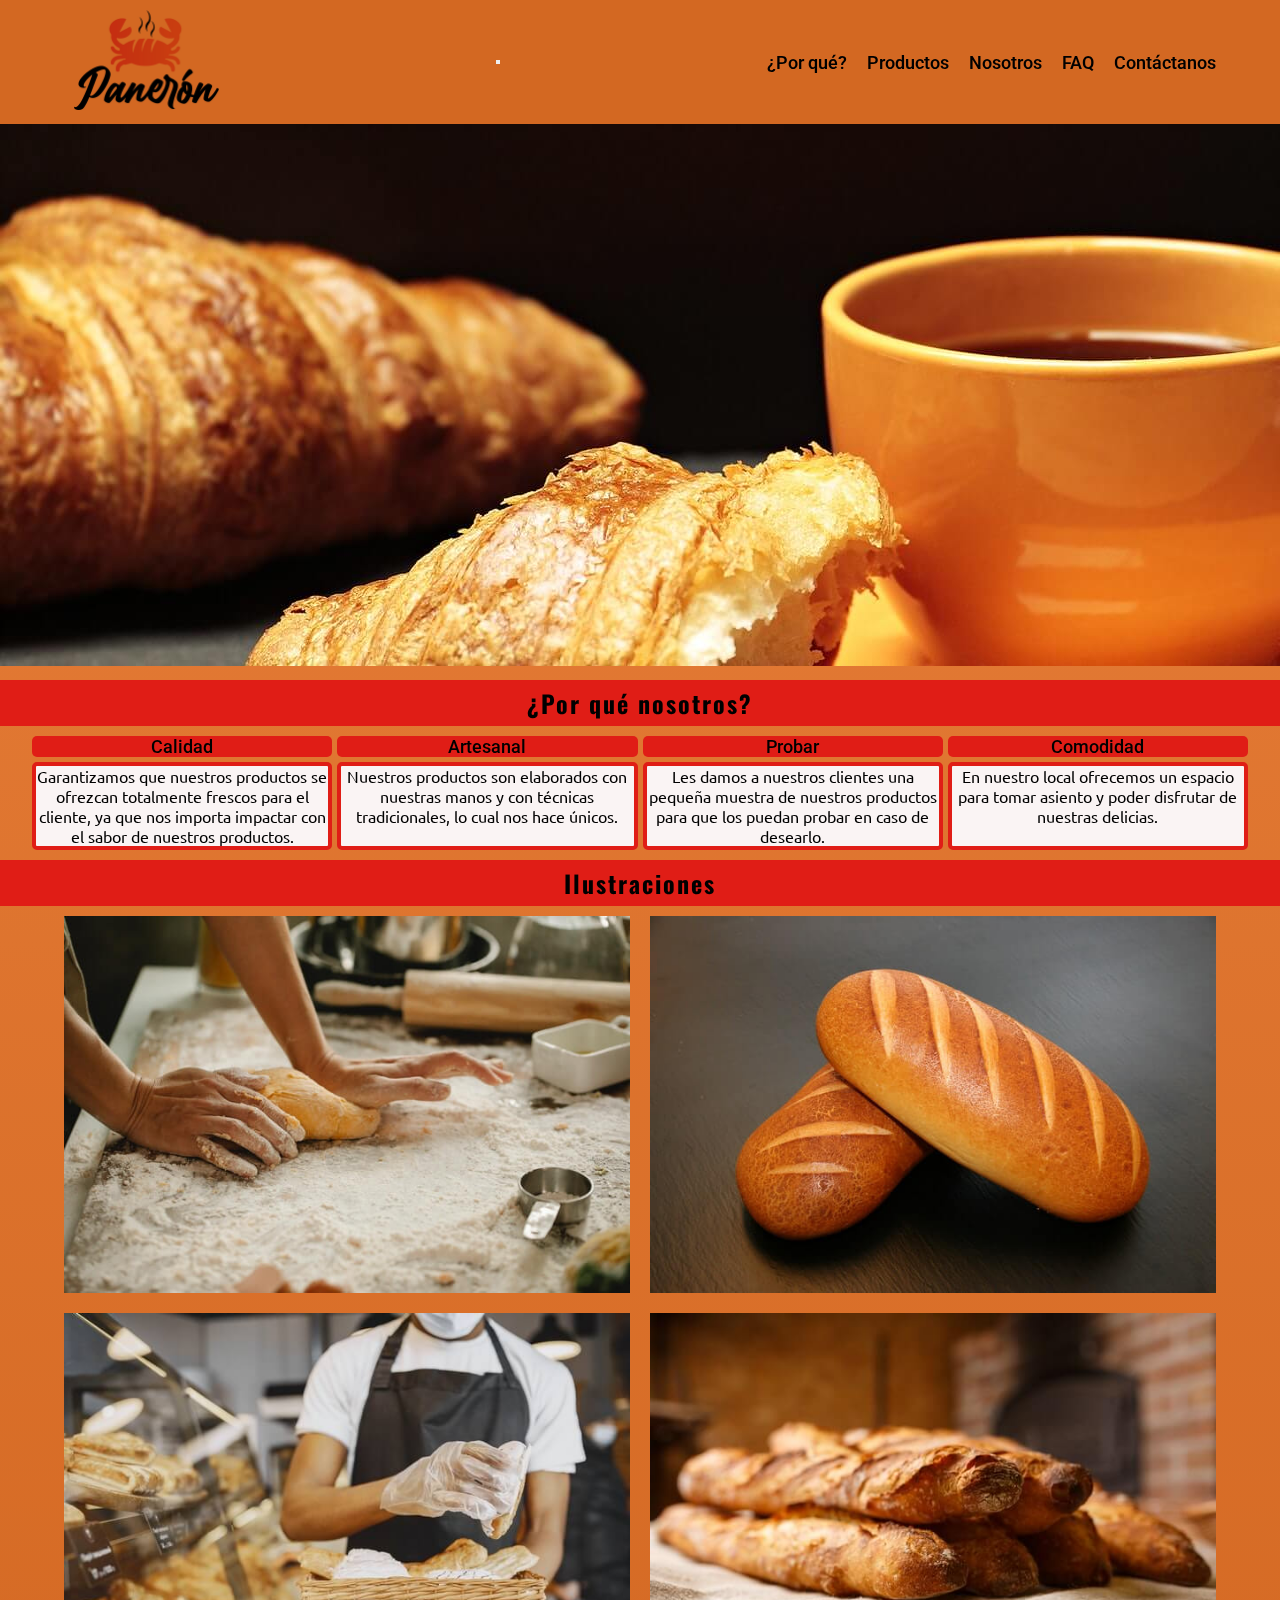
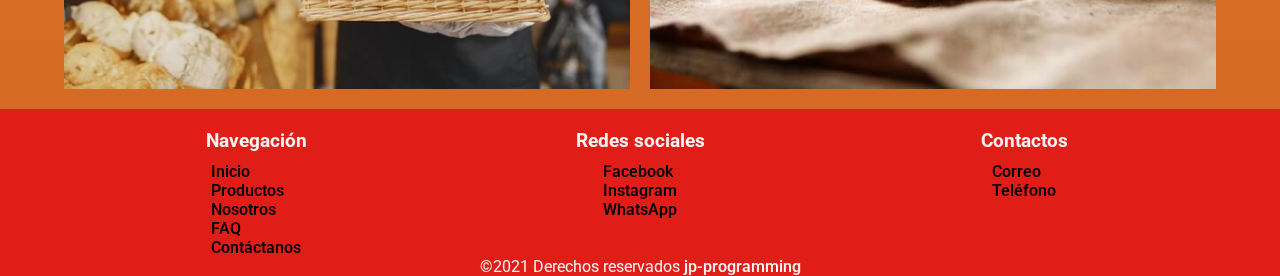
<file: index.html>
<!DOCTYPE html>
<html lang="es">
<head>
    <meta charset="UTF-8">
    <meta http-equiv="X-UA-Compatible" content="IE=edge">
    <meta name="description" content="En Panerón te ofrecemos una amplia variedad de productos de calidad de los que vas a poder disfrutar a precios muy asequibles. Contáctanos para saber más.">
    <meta name="keywords" content="Panadería, Imágenes, Calidad, Artesanal, Probar, Comodidad">
    <meta name="author" content="Josué Peña">
    <meta name="viewport" content="width=device-width, initial-scale=1.0">
    <title>Panerón</title>
    <link rel="shortcut icon" href="icon.png">
    <link href="https://cdn.jsdelivr.net/npm/bootstrap@5.1.3/dist/css/bootstrap.min.css" rel="stylesheet" integrity="sha384-1BmE4kWBq78iYhFldvKuhfTAU6auU8tT94WrHftjDbrCEXSU1oBoqyl2QvZ6jIW3" crossorigin="anonymous">
    <link rel="stylesheet" href="https://cdnjs.cloudflare.com/ajax/libs/font-awesome/6.0.0-beta2/css/all.min.css" integrity="sha512-YWzhKL2whUzgiheMoBFwW8CKV4qpHQAEuvilg9FAn5VJUDwKZZxkJNuGM4XkWuk94WCrrwslk8yWNGmY1EduTA==" crossorigin="anonymous" referrerpolicy="no-referrer" />
    <link rel="stylesheet" href="css/style.css">
</head>
<body>
    <header>
        <nav class="navbar navbar-expand-lg">
            <div class="container-fluid contenedor">
                <a class="navbar-brand" href="#"><img id="logo" src="img/PANERON.png" alt="Logo del sitio"></a>
                <button class="navbar-toggler" type="button" data-bs-toggle="collapse" data-bs-target="#navbarNav" aria-controls="navbarNav" aria-expanded="false" aria-label="Toggle navigation">
                    <i class="fa-solid fa-bars fs-1"></i>
                </button>
                <div class="collapse navbar-collapse" id="navbarNav">
                    <ul class="navbar-nav" id="navigation">
                        <li class="nav-item">
                            <a class="nav-link" href="#nosotrosRazones">¿Por qué?</a>
                        </li>
                        <li class="nav-item">
                            <a class="nav-link" href="html/productos.html">Productos</a>
                        </li>
                        <li class="nav-item">
                            <a class="nav-link" href="html/nosotros.html">Nosotros</a>
                        </li>
                        <li class="nav-item">
                            <a class="nav-link" href="html/faq.html">FAQ</a>
                        </li>
                        <li class="nav-item">
                            <a class="nav-link" href="html/contacto.html">Contáctanos</a>
                        </li>
                    </ul>
                </div>
            </div>
        </nav>
    </header>
    <main>
        <!-- #banner - inicio -->
        <section id="banner">
            <img src="img/Banner.jpg" alt="Banner de un croissant">
        </section>
        <!-- #banner - final -->

        <!-- #nosotros - inicio -->
        <section id="nosotrosRazones">
            <h1>¿Por qué nosotros?</h1>
            <div class="grid">
                <div class="tabla titulo1">Calidad</div>
                <div class="tabla titulo2">Artesanal</div>
                <div class="tabla titulo3">Probar</div>
                <div class="tabla titulo4">Comodidad</div>
                <div class="tabla contenido1">
                    Garantizamos que nuestros productos se ofrezcan totalmente frescos para el cliente, ya que nos importa impactar con el sabor de nuestros productos.
                </div>
                <div class="tabla contenido2">
                    Nuestros productos son elaborados con nuestras manos y con técnicas tradicionales, lo cual nos hace únicos.
                </div>
                <div class="tabla contenido3">
                    Les damos a nuestros clientes una pequeña muestra de nuestros productos para que los puedan probar en caso de desearlo.
                </div>
                <div class="tabla contenido4">
                    En nuestro local ofrecemos un espacio para tomar asiento y poder disfrutar de nuestras delicias.
                </div>
            </div>
        </section>
        <!-- #nosotros - final -->

        <!-- #ilustraciones - inicio -->
        <section id="ilustraciones">
            <h2>Ilustraciones</h2>
            <div class="imagenes">
                <img src="img/Masa.jpg" alt="Imagen de una masa de pan">
                <img src="img/Pan.jpg" alt="Imagen del panadero amasando la masa">
                <img src="img/Panadero.jpg" alt="Imagen de un panadero">
                <img src="img/panes.jpg" alt="Imagen de seis panes horneados">
            </div>
        </section>
        <!-- #ilustraciones - final -->
    </main>
    <footer>
        <div class="contenedor footer">
            <div class="enlaces">
                <h3>Navegación</h3>
                <ul>
                    <li><a href="#">Inicio</a></li>
                    <li><a href="html/productos.html">Productos</a></li>
                    <li><a href="html/nosotros.html">Nosotros</a></li>
                    <li><a href="html/faq.html">FAQ</a></li>
                    <li><a href="html/contacto.html">Contáctanos</a></li>
                </ul>
            </div>
            <div class="enlaces">
                <h3>Redes sociales</h3>
                <ul>
                    <li><a href="#">Facebook</a></li>
                    <li><a href="#">Instagram</a></li>
                    <li><a href="#">WhatsApp</a></li>
                </ul>
            </div>
            <div class="enlaces">
                <h3>Contactos</h3>
                <ul>
                    <li><a href="#">Correo</a></li>
                    <li><a href="#">Teléfono</a></li>
                </ul>
            </div>
        </div>
        <span>©2021 Derechos reservados <a href="https://github.com/jp-programming" target="_blank">jp-programming</a></span>
    </footer>
    <!-- Script bundle boostrap js - inicio -->
    <script src="https://cdn.jsdelivr.net/npm/bootstrap@5.1.3/dist/js/bootstrap.bundle.min.js" integrity="sha384-ka7Sk0Gln4gmtz2MlQnikT1wXgYsOg+OMhuP+IlRH9sENBO0LRn5q+8nbTov4+1p" crossorigin="anonymous"></script>
    <!-- Script bundle boostrap js - final -->
</body>
</html>
</file>
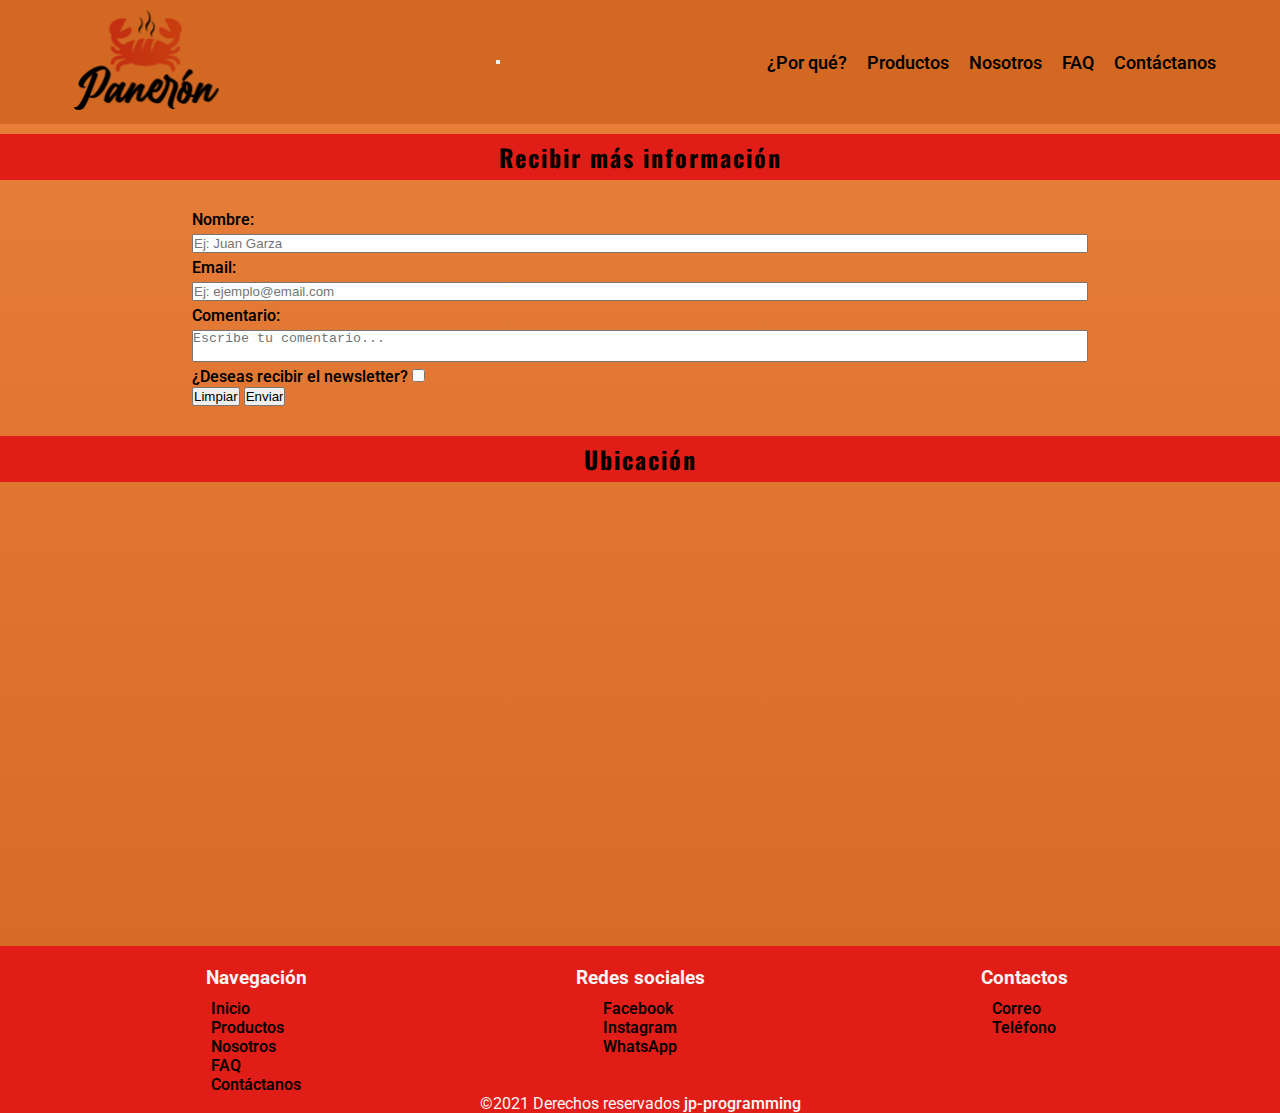
<file: html/contacto.html>
<!DOCTYPE html>
<html lang="es">
<head>
    <meta charset="UTF-8">
    <meta http-equiv="X-UA-Compatible" content="IE=edge">
    <meta name="description" content="Panerón te escucha. Para saber más acerca de nuestros productos y precios o dejarnos algún feedback, puedes contactarnos mediante esta sección de contacto.">
    <meta name="keywords" content="Panerón, Panadería, Contacto, Información, Feedback, Newsletter">
    <meta name="author" content="Josué Peña">
    <meta name="viewport" content="width=device-width, initial-scale=1.0">
    <title>Panerón - Contacto</title>
    <link rel="shortcut icon" href="../icon.png">
    <link href="https://cdn.jsdelivr.net/npm/bootstrap@5.1.3/dist/css/bootstrap.min.css" rel="stylesheet" integrity="sha384-1BmE4kWBq78iYhFldvKuhfTAU6auU8tT94WrHftjDbrCEXSU1oBoqyl2QvZ6jIW3" crossorigin="anonymous">
    <link rel="stylesheet" href="https://cdnjs.cloudflare.com/ajax/libs/font-awesome/6.0.0-beta2/css/all.min.css" integrity="sha512-YWzhKL2whUzgiheMoBFwW8CKV4qpHQAEuvilg9FAn5VJUDwKZZxkJNuGM4XkWuk94WCrrwslk8yWNGmY1EduTA==" crossorigin="anonymous" referrerpolicy="no-referrer" />
    <link rel="stylesheet" href="../css/style.css">
</head>
<body>
    <header>    
        <nav class="navbar navbar-expand-lg">
            <div class="container-fluid contenedor">
                <a class="navbar-brand" href="../index.html"><img id="logo" src="../img/PANERON.png" alt="Logo del sitio"></a>
                <button class="navbar-toggler" type="button" data-bs-toggle="collapse" data-bs-target="#navbarNav" aria-controls="navbarNav" aria-expanded="false" aria-label="Toggle navigation">
                    <i class="fa-solid fa-bars fs-1"></i>
                </button>
                <div class="collapse navbar-collapse" id="navbarNav">
                    <ul class="navbar-nav" id="navigation">
                        <li class="nav-item">
                            <a class="nav-link" href="../index.html#nosotrosRazones">¿Por qué?</a>
                        </li>
                        <li class="nav-item">
                            <a class="nav-link" href="productos.html">Productos</a>
                        </li>
                        <li class="nav-item">
                            <a class="nav-link" href="nosotros.html">Nosotros</a>
                        </li>
                        <li class="nav-item">
                            <a class="nav-link" href="faq.html">FAQ</a>
                        </li>
                        <li class="nav-item">
                            <a class="nav-link" href="#">Contáctanos</a>
                        </li>
                    </ul>
                </div>
            </div>
        </nav>
    </header>
    <main>
        <!-- #formulario - inicio -->
        <h1>Recibir más información</h1>
        <section class="formulario">
            <form action="enviar.php" method="post" enctype="application/x-www-form-urlencoded">
                <label for="nombre">Nombre:</label>
                <input type="text" class="form-control" name="nombre" placeholder="Ej: Juan Garza">
                <label for="email" class="form-label">Email:</label>
                <input type="email" class="form-control" name="email" placeholder="Ej: ejemplo@email.com">
                <label for="comentario" class="form-label">Comentario:</label>
                <textarea name="comentario" class="form-control" placeholder="Escribe tu comentario..."></textarea>
                <div class="botones">
                    <div class="form-check">
                        <label for="newsletter" class="form-check-label">¿Deseas recibir el newsletter?</label>
                        <input class="form-check-input" type="checkbox" name="newsletter">
                    </div>
                    <input class="btn btn-danger" type="reset" value="Limpiar">
                    <input class="btn btn-success" type="submit" value="Enviar">
                </div>
            </form>
        </section>
        <!-- #formulario - final -->
        <!-- #Ubicación - inicio -->
        <section class="location">
            <h2>Ubicación</h2>
            <iframe src="https://www.google.com/maps/embed?pb=!1m18!1m12!1m3!1d15011.391522494463!2d-71.64008419756105!3d19.846388432397482!2m3!1f0!2f0!3f0!3m2!1i1024!2i768!4f13.1!3m3!1m2!1s0x8eb143e0022bf975%3A0x580730901284b901!2zUGFuZXLDs24!5e0!3m2!1ses-419!2sdo!4v1638749245175!5m2!1ses-419!2sdo" width="600" height="450" style="border:0;" allowfullscreen="" loading="lazy"></iframe>
        </section>
        <!-- #Ubicación - final -->
    </main>
    <footer>
        <div class="contenedor footer">
            <div class="enlaces">
                <h3>Navegación</h3>
                <ul>
                    <li><a href="../index.html">Inicio</a></li>
                    <li><a href="productos.html">Productos</a></li>
                    <li><a href="nosotros.html">Nosotros</a></li>
                    <li><a href="faq.html">FAQ</a></li>
                    <li><a href="#">Contáctanos</a></li>
                </ul>
            </div>
            <div class="enlaces">
                <h3>Redes sociales</h3>
                <ul>
                    <li><a href="#">Facebook</a></li>
                    <li><a href="#">Instagram</a></li>
                    <li><a href="#">WhatsApp</a></li>
                </ul>
            </div>
            <div class="enlaces">
                <h3>Contactos</h3>
                <ul>
                    <li><a href="#">Correo</a></li>
                    <li><a href="#">Teléfono</a></li>
                </ul>
            </div>
        </div>
        <span>©2021 Derechos reservados <a href="https://github.com/jp-programming" target="_blank">jp-programming</a></span>
    </footer>
    <!-- Script bundle boostrap js - inicio -->
    <script src="https://cdn.jsdelivr.net/npm/bootstrap@5.1.3/dist/js/bootstrap.bundle.min.js" integrity="sha384-ka7Sk0Gln4gmtz2MlQnikT1wXgYsOg+OMhuP+IlRH9sENBO0LRn5q+8nbTov4+1p" crossorigin="anonymous"></script>
    <!-- Script bundle boostrap js - final -->
</body>
</html>
</file>
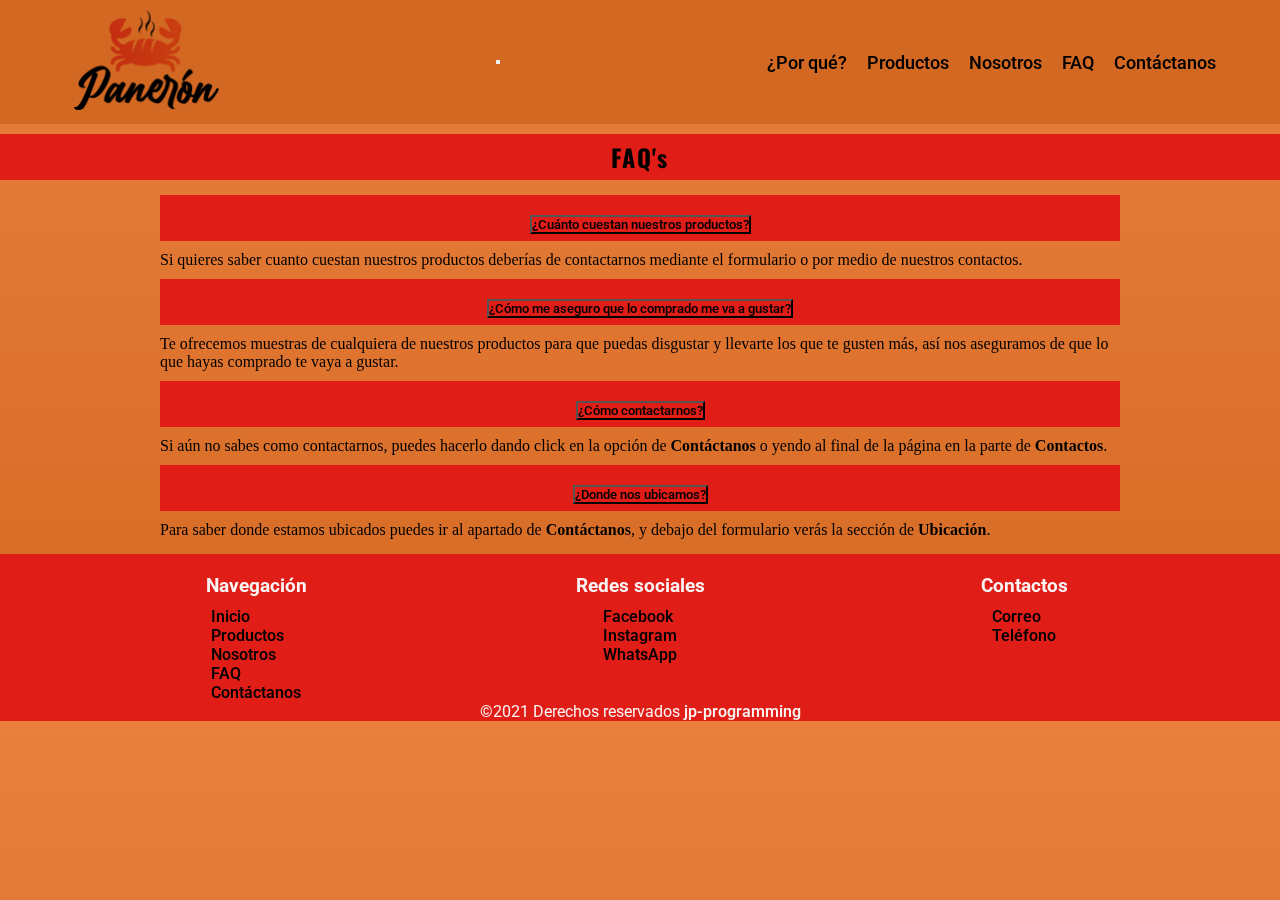
<file: html/faq.html>
<!DOCTYPE html>
<html lang="es">

<head>
    <meta charset="UTF-8">
    <meta http-equiv="X-UA-Compatible" content="IE=edge">
    <meta name="description"
        content="Mediante el FAQ, encontrarás las preguntas frecuentes que nos hacen los clientes. Si estas preguntas no resuelven tus dudas no olvides que nos puedes contactar.">
    <meta name="keywords" content="Panerón, Panadería, FAQ, Información, Ubicación, Preguntas">
    <meta name="author" content="Josué Peña">
    <meta name="viewport" content="width=device-width, initial-scale=1.0">
    <title>Panerón - FAQ</title>
    <link rel="shortcut icon" href="../icon.png">
    <link href="https://cdn.jsdelivr.net/npm/bootstrap@5.1.3/dist/css/bootstrap.min.css" rel="stylesheet"
        integrity="sha384-1BmE4kWBq78iYhFldvKuhfTAU6auU8tT94WrHftjDbrCEXSU1oBoqyl2QvZ6jIW3" crossorigin="anonymous">
    <link rel="stylesheet" href="https://cdnjs.cloudflare.com/ajax/libs/font-awesome/6.0.0-beta2/css/all.min.css"
        integrity="sha512-YWzhKL2whUzgiheMoBFwW8CKV4qpHQAEuvilg9FAn5VJUDwKZZxkJNuGM4XkWuk94WCrrwslk8yWNGmY1EduTA=="
        crossorigin="anonymous" referrerpolicy="no-referrer" />
    <link rel="stylesheet" href="../css/style.css">
</head>

<body>
    <header>
        <nav class="navbar navbar-expand-lg">
            <div class="container-fluid contenedor">
                <a class="navbar-brand" href="../index.html"><img id="logo" src="../img/PANERON.png"
                        alt="Logo del sitio"></a>
                <button class="navbar-toggler" type="button" data-bs-toggle="collapse" data-bs-target="#navbarNav"
                    aria-controls="navbarNav" aria-expanded="false" aria-label="Toggle navigation">
                    <i class="fa-solid fa-bars fs-1"></i>
                </button>
                <div class="collapse navbar-collapse" id="navbarNav">
                    <ul class="navbar-nav" id="navigation">
                        <li class="nav-item">
                            <a class="nav-link" href="../index.html#nosotrosRazones">¿Por qué?</a>
                        </li>
                        <li class="nav-item">
                            <a class="nav-link" href="productos.html">Productos</a>
                        </li>
                        <li class="nav-item">
                            <a class="nav-link" href="nosotros.html">Nosotros</a>
                        </li>
                        <li class="nav-item">
                            <a class="nav-link" href="#">FAQ</a>
                        </li>
                        <li class="nav-item">
                            <a class="nav-link" href="contacto.html">Contáctanos</a>
                        </li>
                    </ul>
                </div>
            </div>
        </nav>
    </header>
    <main>
        <h1>FAQ's</h1>
        <section class="faq">
            <div class="accordion accordion-flush" id="faqDiv">
                <div class="accordion-item">
                    <h2 class="accordion-header" id="headingOne">
                        <button class="accordion-button collapsed" type="button" data-bs-toggle="collapse"
                            data-bs-target="#collapseOne" aria-expanded="true" aria-controls="collapseOne">
                            ¿Cuánto cuestan nuestros productos?
                        </button>
                    </h2>
                    <div id="collapseOne" class="accordion-collapse collapse " aria-labelledby="headingOne"
                        data-bs-parent="#faqDiv">
                        <div class="accordion-body">
                            Si quieres saber cuanto cuestan nuestros productos deberías de contactarnos mediante el formulario o por medio de nuestros contactos.
                        </div>
                    </div>
                </div>
                <div class="accordion-item">
                    <h2 class="accordion-header" id="headingTwo">
                        <button class="accordion-button collapsed" type="button" data-bs-toggle="collapse"
                            data-bs-target="#collapseTwo" aria-expanded="true" aria-controls="collapseTwo">
                            ¿Cómo me aseguro que lo comprado me va a gustar?
                        </button>
                    </h2>
                    <div id="collapseTwo" class="accordion-collapse collapse " aria-labelledby="headingTwo"
                        data-bs-parent="#faqDiv">
                        <div class="accordion-body">
                            Te ofrecemos muestras de cualquiera de nuestros productos para que puedas disgustar y llevarte los que te gusten más, así nos aseguramos de que lo que hayas comprado te vaya a gustar.
                        </div>
                    </div>
                </div>
                <div class="accordion-item">
                    <h2 class="accordion-header" id="headingThree">
                        <button class="accordion-button collapsed" type="button" data-bs-toggle="collapse"
                            data-bs-target="#collapseThree" aria-expanded="true" aria-controls="collapseThree">
                            ¿Cómo contactarnos?
                        </button>
                    </h2>
                    <div id="collapseThree" class="accordion-collapse collapse " aria-labelledby="headingThree"
                        data-bs-parent="#faqDiv">
                        <div class="accordion-body">
                            Si aún no sabes como contactarnos, puedes hacerlo dando click en la opción de <strong>Contáctanos</strong> o yendo al final de la página en la parte de <strong>Contactos</strong>.
                        </div>
                    </div>
                </div>
                <div class="accordion-item">
                    <h2 class="accordion-header" id="headingFour">
                        <button class="accordion-button collapsed" type="button" data-bs-toggle="collapse"
                            data-bs-target="#collapseFour" aria-expanded="true" aria-controls="collapseFour">
                            ¿Donde nos ubicamos?
                        </button>
                    </h2>
                    <div id="collapseFour" class="accordion-collapse collapse " aria-labelledby="headingFour"
                        data-bs-parent="#faqDiv">
                        <div class="accordion-body">
                            Para saber donde estamos ubicados puedes ir al apartado de <strong>Contáctanos</strong>, y debajo del formulario verás la sección de <strong>Ubicación</strong>. 
                        </div>
                    </div>
                </div>
            </div>
        </section>
    </main>
    <footer>
        <div class="contenedor footer">
            <div class="enlaces">
                <h3>Navegación</h3>
                <ul>
                    <li><a href="../index.html">Inicio</a></li>
                    <li><a href="productos.html">Productos</a></li>
                    <li><a href="nosotros.html">Nosotros</a></li>
                    <li><a href="#">FAQ</a></li>
                    <li><a href="contacto.html">Contáctanos</a></li>
                </ul>
            </div>
            <div class="enlaces">
                <h3>Redes sociales</h3>
                <ul>
                    <li><a href="#">Facebook</a></li>
                    <li><a href="#">Instagram</a></li>
                    <li><a href="#">WhatsApp</a></li>
                </ul>
            </div>
            <div class="enlaces">
                <h3>Contactos</h3>
                <ul>
                    <li><a href="#">Correo</a></li>
                    <li><a href="#">Teléfono</a></li>
                </ul>
            </div>
        </div>
        <span>©2021 Derechos reservados <a href="https://github.com/jp-programming"
                target="_blank">jp-programming</a></span>
    </footer>
    <!-- Script bundle boostrap js - inicio -->
    <script src="https://cdn.jsdelivr.net/npm/bootstrap@5.1.3/dist/js/bootstrap.bundle.min.js"
        integrity="sha384-ka7Sk0Gln4gmtz2MlQnikT1wXgYsOg+OMhuP+IlRH9sENBO0LRn5q+8nbTov4+1p" crossorigin="anonymous">
    </script>
    <!-- Script bundle boostrap js - final -->
</body>

</html>
</file>
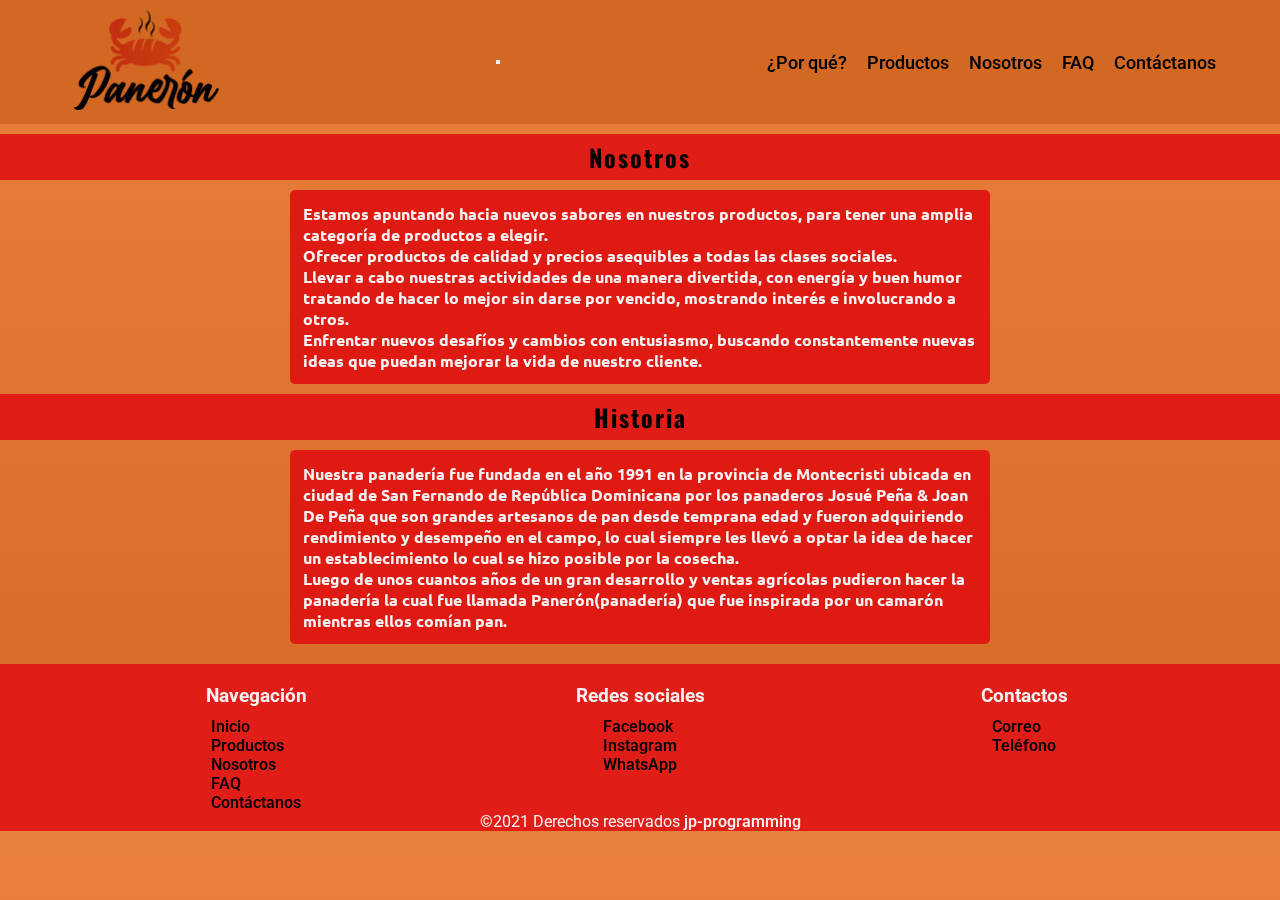
<file: html/nosotros.html>
<!DOCTYPE html>
<html lang="es">
<head>
    <meta charset="UTF-8">
    <meta http-equiv="X-UA-Compatible" content="IE=edge">
    <meta name="description" content="Panerón está orientado a ofrecer servicios para cualquier persona y que pueda disfrutar de los productos que proporcionamos a un bajo costo y buena calidad.">
    <meta name="keywords" content="Panerón, Panadería, Nosotros, Historia, Objetivos, Visión">
    <meta name="author" content="Josué Peña">
    <meta name="viewport" content="width=device-width, initial-scale=1.0">
    <title>Panerón - Nosotros</title>
    <link rel="shortcut icon" href="../icon.png">
    <link href="https://cdn.jsdelivr.net/npm/bootstrap@5.1.3/dist/css/bootstrap.min.css" rel="stylesheet" integrity="sha384-1BmE4kWBq78iYhFldvKuhfTAU6auU8tT94WrHftjDbrCEXSU1oBoqyl2QvZ6jIW3" crossorigin="anonymous">
    <link rel="stylesheet" href="https://cdnjs.cloudflare.com/ajax/libs/font-awesome/6.0.0-beta2/css/all.min.css" integrity="sha512-YWzhKL2whUzgiheMoBFwW8CKV4qpHQAEuvilg9FAn5VJUDwKZZxkJNuGM4XkWuk94WCrrwslk8yWNGmY1EduTA==" crossorigin="anonymous" referrerpolicy="no-referrer" />
    <link rel="stylesheet" href="../css/style.css">
</head>
<body>
    <header>
        <nav class="navbar navbar-expand-lg">
            <div class="container-fluid contenedor">
                <a class="navbar-brand" href="../index.html"><img id="logo" src="../img/PANERON.png" alt="Logo del sitio"></a>
                <button class="navbar-toggler" type="button" data-bs-toggle="collapse" data-bs-target="#navbarNav" aria-controls="navbarNav" aria-expanded="false" aria-label="Toggle navigation">
                    <i class="fa-solid fa-bars fs-1"></i>
                </button>
                <div class="collapse navbar-collapse" id="navbarNav">
                    <ul class="navbar-nav" id="navigation">
                        <li class="nav-item">
                            <a class="nav-link" href="../index.html#nosotrosRazones">¿Por qué?</a>
                        </li>
                        <li class="nav-item">
                            <a class="nav-link" href="productos.html">Productos</a>
                        </li>
                        <li class="nav-item">
                            <a class="nav-link" href="#">Nosotros</a>
                        </li>
                        <li class="nav-item">
                            <a class="nav-link" href="faq.html">FAQ</a>
                        </li>
                        <li class="nav-item">
                            <a class="nav-link" href="contacto.html">Contáctanos</a>
                        </li>
                    </ul>
                </div>
            </div>
        </nav>
    </header>
    <main>
        <section class="nosotros">
            <h1>Nosotros</h1>
            <div class="nosotros__objetivos">
                <p class="nosotros__parrafo">Estamos apuntando hacia nuevos sabores en nuestros productos, para tener una amplia categoría de productos a elegir.</p>
                <p class="nosotros__parrafo">
                    Ofrecer productos de calidad y precios asequibles a todas las clases sociales.
                </p>
                <p class="nosotros__parrafo">
                    Llevar a cabo nuestras actividades de una manera divertida, con energía y 
                    buen humor tratando de hacer lo mejor sin darse por vencido, mostrando 
                    interés e involucrando a otros.
                </p>
                <p class="nosotros__parrafo">
                    Enfrentar nuevos desafíos y cambios con entusiasmo, buscando constantemente 
                    nuevas ideas que puedan mejorar la vida de nuestro cliente.
                </p>
            </div>
            <h2>Historia</h2>
            <div class="nosotros__historia">
                <p class="nosotros__parrafo">
                    Nuestra panadería fue fundada en el año 1991 en la provincia de Montecristi ubicada en ciudad de San Fernando de República Dominicana por los panaderos Josué Peña & Joan De Peña que son grandes artesanos de pan desde 
                    temprana edad y fueron adquiriendo rendimiento y desempeño en el campo, lo cual siempre les llevó a optar la idea de hacer un establecimiento lo cual se hizo posible por la cosecha. 
                </p>
                <p class="nosotros__parrafo">
                    Luego de unos cuantos años de un gran desarrollo y ventas agrícolas pudieron hacer la panadería la cual fue llamada Panerón(panadería) que fue inspirada por un camarón mientras ellos comían pan.
                </p>
            </div>
        </section>
    </main>
    <footer>
        <div class="contenedor footer">
            <div class="enlaces">
                <h3>Navegación</h3>
                <ul>
                    <li><a href="../index.html">Inicio</a></li>
                    <li><a href="productos.html">Productos</a></li>
                    <li><a href="#">Nosotros</a></li>
                    <li><a href="faq.html">FAQ</a></li>
                    <li><a href="contacto.html">Contáctanos</a></li>
                </ul>
            </div>
            <div class="enlaces">
                <h3>Redes sociales</h3>
                <ul>
                    <li><a href="#">Facebook</a></li>
                    <li><a href="#">Instagram</a></li>
                    <li><a href="#">WhatsApp</a></li>
                </ul>
            </div>
            <div class="enlaces">
                <h3>Contactos</h3>
                <ul>
                    <li><a href="#">Correo</a></li>
                    <li><a href="#">Teléfono</a></li>
                </ul>
            </div>
        </div>
        <span>©2021 Derechos reservados <a href="https://github.com/jp-programming" target="_blank">jp-programming</a></span>
    </footer>
    <!-- Script bundle boostrap js - inicio -->
    <script src="https://cdn.jsdelivr.net/npm/bootstrap@5.1.3/dist/js/bootstrap.bundle.min.js" integrity="sha384-ka7Sk0Gln4gmtz2MlQnikT1wXgYsOg+OMhuP+IlRH9sENBO0LRn5q+8nbTov4+1p" crossorigin="anonymous"></script>
    <!-- Script bundle boostrap js - final -->
</body>
</html>
</file>
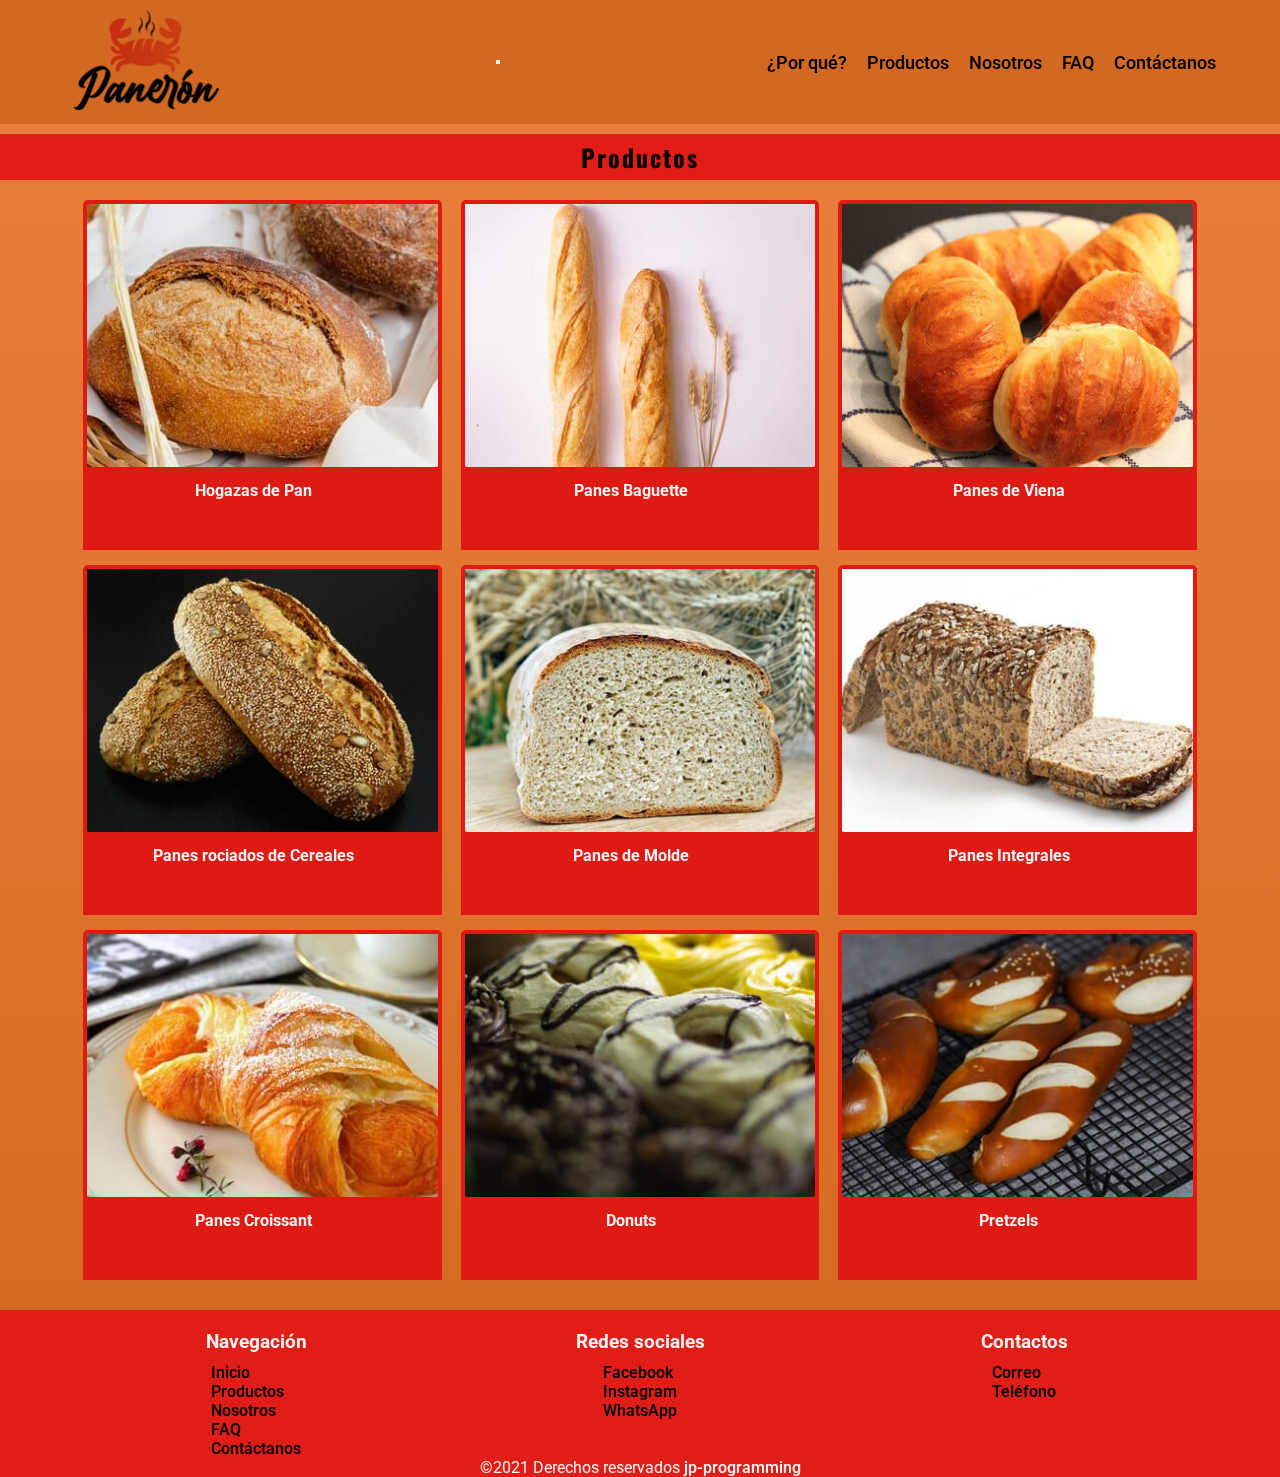
<file: html/productos.html>
<!DOCTYPE html>
<html lang="es">
<head>
    <meta charset="UTF-8">
    <meta http-equiv="X-UA-Compatible" content="IE=edge">
    <meta name="description" content="Te garantizamos que encontraras una alta variedad de productos por lo cual es difícil de no encontrar lo que buscas, entérate de todos nuestros productos.">
    <meta name="keywords" content="Panerón, Panadería, Productos, Catálogo, Imágenes, Panes">
    <meta name="author" content="Josué Peña">
    <meta name="viewport" content="width=device-width, initial-scale=1.0">
    <title>Panerón - Productos</title>
    <link rel="shortcut icon" href="../icon.png">
    <link href="https://cdn.jsdelivr.net/npm/bootstrap@5.1.3/dist/css/bootstrap.min.css" rel="stylesheet" integrity="sha384-1BmE4kWBq78iYhFldvKuhfTAU6auU8tT94WrHftjDbrCEXSU1oBoqyl2QvZ6jIW3" crossorigin="anonymous">
    <link rel="stylesheet" href="https://cdnjs.cloudflare.com/ajax/libs/font-awesome/6.0.0-beta2/css/all.min.css" integrity="sha512-YWzhKL2whUzgiheMoBFwW8CKV4qpHQAEuvilg9FAn5VJUDwKZZxkJNuGM4XkWuk94WCrrwslk8yWNGmY1EduTA==" crossorigin="anonymous" referrerpolicy="no-referrer" />
    <link rel="stylesheet" href="../css/style.css">
</head>
<body>
    <header>
        <nav class="navbar navbar-expand-lg">
            <div class="container-fluid contenedor">
                <a class="navbar-brand" href="../index.html"><img id="logo" src="../img/PANERON.png" alt="Logo del sitio"></a>
                <button class="navbar-toggler" type="button" data-bs-toggle="collapse" data-bs-target="#navbarNav" aria-controls="navbarNav" aria-expanded="false" aria-label="Toggle navigation">
                    <i class="fa-solid fa-bars fs-1"></i>
                </button>
                <div class="collapse navbar-collapse" id="navbarNav">
                    <ul class="navbar-nav" id="navigation">
                        <li class="nav-item">
                            <a class="nav-link" href="../index.html#nosotrosRazones">¿Por qué?</a>
                        </li>
                        <li class="nav-item">
                            <a class="nav-link" href="#">Productos</a>
                        </li>
                        <li class="nav-item">
                            <a class="nav-link" href="nosotros.html">Nosotros</a>
                        </li>
                        <li class="nav-item">
                            <a class="nav-link" href="faq.html">FAQ</a>
                        </li>
                        <li class="nav-item">
                            <a class="nav-link" href="contacto.html">Contáctanos</a>
                        </li>
                    </ul>
                </div>
            </div>
        </nav>
    </header>
    <main>
        <section class="productos">
            <h1>Productos</h1>
            <div class="productos__catalogo">
                <div class="productos__card">
                    <div class="productos__img"></div>
                    <p class="productos__texto">Hogazas de Pan</p>
                </div>
                <div class="productos__card">
                    <div class="productos__img"></div>
                    <p class="productos__texto">Panes Baguette</p>
                </div>
                <div class="productos__card">
                    <div class="productos__img"></div>
                    <p class="productos__texto">Panes de Viena</p>
                </div>
                <div class="productos__card">
                    <div class="productos__img"></div>
                    <p class="productos__texto">Panes rociados de Cereales</p>
                </div>
                <div class="productos__card">
                    <div class="productos__img"></div>
                    <p class="productos__texto">Panes de Molde</p>
                </div>
                <div class="productos__card">
                    <div class="productos__img"></div>
                    <p class="productos__texto">Panes Integrales</p>
                </div>
                <div class="productos__card">
                    <div class="productos__img"></div>
                    <p class="productos__texto">Panes Croissant</p>
                </div>
                <div class="productos__card">
                    <div class="productos__img"></div>
                    <p class="productos__texto">Donuts</p>
                </div>
                <div class="productos__card">
                    <div class="productos__img"></div>
                    <p class="productos__texto">Pretzels</p>
                </div>
            </div>
        </section>
    </main>
    <footer>
        <div class="contenedor footer">
            <div class="enlaces">
                <h3>Navegación</h3>
                <ul>
                    <li><a href="../index.html">Inicio</a></li>
                    <li><a href="#">Productos</a></li>
                    <li><a href="nosotros.html">Nosotros</a></li>
                    <li><a href="faq.html">FAQ</a></li>
                    <li><a href="contacto.html">Contáctanos</a></li>
                </ul>
            </div>
            <div class="enlaces">
                <h3>Redes sociales</h3>
                <ul>
                    <li><a href="#">Facebook</a></li>
                    <li><a href="#">Instagram</a></li>
                    <li><a href="#">WhatsApp</a></li>
                </ul>
            </div>
            <div class="enlaces">
                <h3>Contactos</h3>
                <ul>
                    <li><a href="#">Correo</a></li>
                    <li><a href="#">Teléfono</a></li>
                </ul>
            </div>
        </div>
        <span>©2021 Derechos reservados <a href="https://github.com/jp-programming" target="_blank">jp-programming</a></span>
    </footer>
    <!-- Script bundle boostrap js - inicio -->
    <script src="https://cdn.jsdelivr.net/npm/bootstrap@5.1.3/dist/js/bootstrap.bundle.min.js" integrity="sha384-ka7Sk0Gln4gmtz2MlQnikT1wXgYsOg+OMhuP+IlRH9sENBO0LRn5q+8nbTov4+1p" crossorigin="anonymous"></script>
    <!-- Script bundle boostrap js - final -->
</body>
</html>
</file>
<file: css/style.css>
/* fonts - inicio */
@import url("https://fonts.googleapis.com/css2?family=Oswald:wght@300&display=swap");
@import url("https://fonts.googleapis.com/css2?family=Roboto:wght@500&display=swap");
@import url("https://fonts.googleapis.com/css2?family=Ubuntu:wght@300&display=swap");
/* fonts - final */
/* reset - inicio */
* {
  padding: 0;
  margin: 0;
  box-sizing: border-box;
}

html {
  scroll-behavior: smooth;
}

body {
  background: #d36822;
  background: linear-gradient(0deg, #d36822 0%, #e9803b 100%);
}

/* reset - final */
/* header - inicio */
header {
  background-color: #d36822;
  width: 100%;
  height: auto;
}

.contenedor {
  height: 100%;
  width: 90%;
  margin: 0 auto;
  display: flex;
  align-items: center;
  justify-content: space-between;
}

#logo {
  height: 100px;
  margin: 10px;
  mix-blend-mode: multiply;
}

#navigation {
  display: flex;
  -moz-column-gap: 20px;
       column-gap: 20px;
  list-style: none;
}

#navigation li a {
  color: #000;
  text-decoration: none;
  font-size: 18px;
  font-weight: 550;
  font-family: "Roboto", sans-serif;
}

#navigation li a:hover {
  color: #faf4f4;
}

/* header - final */
/* Paginas - inicio*/
/* main - inicio */
h1, h2 {
  background-color: #e01d16;
  text-align: center;
  padding: 5px;
  margin: 10px 0;
  color: #000;
  font-family: "Oswald", sans-serif;
  font-size: 24px;
  font-weight: bold;
  letter-spacing: 2px;
}

#banner > img {
  width: 100%;
}

#nosotrosRazones > .grid {
  width: 95%;
  margin: 0 auto;
  display: grid;
  gap: 5px;
}

#nosotrosRazones > .grid > .tabla {
  text-align: center;
  border-radius: 5px;
  color: #000;
}

#nosotrosRazones > .grid > [class*=titulo] {
  background-color: #e01d16;
  font-family: "Roboto", sans-serif;
  font-weight: 500;
  font-size: 18px;
}

#nosotrosRazones > .grid > [class*=contenido] {
  background-color: #faf4f4;
  border: #e01d16 4px solid;
  font-family: "Ubuntu", sans-serif;
}

#ilustraciones > .imagenes {
  width: 90%;
  margin: 0 auto;
  margin-bottom: 20px;
  display: grid;
}

#ilustraciones > .imagenes > img {
  width: 100%;
  transition: 1.5s;
}

#ilustraciones > .imagenes > img:hover {
  transform: scale(1.05);
  box-shadow: 2px 2px 3px 3px #1b1212;
}

/* main - final */
/* productos - inicio */
.productos {
  width: 100%;
  margin-bottom: 20px;
  display: flex;
  flex-direction: column;
}

.productos__catalogo {
  width: 90%;
  margin: 0 auto;
  padding: 10px;
  display: grid;
  justify-items: center;
  row-gap: 15px;
}

.productos__card {
  width: 95%;
  background: #df1a13;
  border: 4px solid #df1a13;
  border-radius: 5px 5px 0 0;
  transition: 1.25s;
}

.productos__card:hover {
  transform: scale(0.95);
  background: #c81711;
  border-color: #c81711;
}

.productos__card:nth-child(9) .productos__img, .productos__card:nth-child(8) .productos__img, .productos__card:nth-child(7) .productos__img, .productos__card:nth-child(6) .productos__img, .productos__card:nth-child(5) .productos__img, .productos__card:nth-child(4) .productos__img, .productos__card:nth-child(3) .productos__img, .productos__card:nth-child(2) .productos__img, .productos__card:nth-child(1) .productos__img {
  width: 100%;
  border-bottom: 4px solid #df1a13;
  border-radius: 0 0 5px 5px;
  background-color: #e01d16;
  height: 267px;
  background-position: center;
  background-repeat: no-repeat;
  background-size: cover;
}

.productos__card:nth-child(1) .productos__img {
  background-image: url("../img/hogaza.jpg");
}

.productos__card:nth-child(2) .productos__img {
  background-image: url("../img/baguette.jpg");
}

.productos__card:nth-child(3) .productos__img {
  background-image: url("../img/viena.jpg");
}

.productos__card:nth-child(4) .productos__img {
  background-image: url("../img/cereales.jpg");
}

.productos__card:nth-child(5) .productos__img {
  background-image: url("../img/molde.jpg");
}

.productos__card:nth-child(6) .productos__img {
  background-image: url("../img/integral.jpg");
}

.productos__card:nth-child(7) .productos__img {
  background-image: url("../img/croissant.jpg");
}

.productos__card:nth-child(8) .productos__img {
  background-image: url("../img/donuts.jpg");
}

.productos__card:nth-child(9) .productos__img {
  background-image: url("../img/pretzel.jpg");
}

.productos__texto {
  width: 95%;
  margin-top: 10px;
  color: #faf4f4;
  text-align: center;
  font-family: "Roboto", sans-serif;
  font-weight: bold;
}

/* nosotros - inicio */
.nosotros {
  width: 100%;
  margin-bottom: 20px;
  display: flex;
  flex-direction: column;
}

.nosotros__objetivos, .nosotros__historia {
  width: 80%;
  max-width: 700px;
  padding: 8px;
  border: 5px solid #df1a13;
  border-radius: 5px;
  background-color: #df1a13;
  align-self: center;
}

.nosotros__parrafo {
  color: #faf4f4;
  font-family: "Ubuntu", sans-serif;
  font-weight: 600;
}

/* nosotros - final */
/* faq - inicio */
.faq {
  width: 75%;
  margin: 15px auto;
}

.faq h2 > button {
  color: #faf4f4;
  background-color: #e01d16;
  font-family: "Roboto", sans-serif;
  font-weight: 550;
}

.faq h2 button:not(.collapse) {
  color: #000;
  background-color: #e01d16;
}

/* faq - final */
/* formulario - inicio*/
.formulario {
  width: 70%;
  margin: 30px auto;
  font-weight: 550;
  font-family: "Roboto", sans-serif;
}

.formulario > form {
  display: flex;
  flex-direction: column;
  gap: 5px;
}

.formulario > form > [name*=comentario] {
  resize: none;
}

/* formulario - final*/
/* location - inicio*/
.location > iframe {
  width: 100%;
}

/* location - final*/
/* Paginas - final*/
/* footer - inicio */
h3 {
  color: #faf4f4;
  margin-bottom: 10px;
  text-align: center;
  font-size: 19px;
  font-family: "Roboto", sans-serif;
}

footer {
  background-color: #e01d16;
  width: 100%;
}

.footer {
  padding-top: 20px;
  display: flex;
  align-items: flex-start;
  justify-content: center;
  flex-flow: wrap;
}

footer .enlaces {
  height: 100%;
  display: flex;
  flex: 1;
  flex-direction: column;
  align-items: center;
}

footer li {
  list-style: none;
}

footer a {
  text-decoration: none;
  color: #000;
  font-weight: 550;
  font-family: "Roboto", sans-serif;
}

footer a:hover {
  text-decoration: underline;
  color: #000;
}

footer > span {
  display: block;
  text-align: center;
  color: #faf4f4;
  font-family: "Roboto", sans-serif;
}

footer > span > a {
  color: #faf4f4;
}

footer > span > a:hover {
  text-decoration: none;
  color: #000;
}

/* footer - final */
/* media queries - inicio*/
@media only screen and (min-width: 320px) {
  #nosotrosRazones > .grid {
    grid-template: repeat(8, auto)/1fr;
  }

  #nosotrosRazones > .grid > .contenido1 {
    order: 1;
  }

  #nosotrosRazones > .grid > .titulo2 {
    order: 2;
  }

  #nosotrosRazones > .grid > .contenido2 {
    order: 3;
  }

  #nosotrosRazones > .grid > .titulo3 {
    order: 4;
  }

  #nosotrosRazones > .grid > .contenido3 {
    order: 5;
  }

  #nosotrosRazones > .grid > .titulo4 {
    order: 6;
  }

  #nosotrosRazones > .grid > .contenido4 {
    order: 7;
  }

  #ilustraciones > .imagenes {
    grid-template: 1fr;
    gap: 10px;
  }

  .productos__catalogo {
    grid-template: repeat(9, 350px)/1fr;
  }
}
@media only screen and (min-width: 480px) {
  #nosotrosRazones > .grid {
    grid-template: auto auto auto auto/1fr 1fr;
  }

  #nosotrosRazones > .grid > .titulo2 {
    order: 1;
  }

  #nosotrosRazones > .grid > .contenido1 {
    order: 2;
  }

  #nosotrosRazones > .grid > .contenido2 {
    order: 3;
  }

  #nosotrosRazones > .grid > .titulo3 {
    order: 4;
  }

  #nosotrosRazones > .grid > .titulo4 {
    order: 5;
  }

  #nosotrosRazones > .grid > .contenido3 {
    order: 6;
  }

  #nosotrosRazones > .grid > .contenido4 {
    order: 7;
  }

  #ilustraciones > .imagenes {
    grid-template: 1fr 1fr/1fr 1fr;
    gap: 20px;
  }
}
@media only screen and (min-width: 720px) {
  #nosotrosRazones > .grid {
    grid-template: auto auto/1fr 1fr 1fr 1fr;
  }

  #nosotrosRazones > .grid > .titulo2 {
    order: 0;
  }

  #nosotrosRazones > .grid > .titulo3 {
    order: 0;
  }

  #nosotrosRazones > .grid > .titulo4 {
    order: 0;
  }

  .productos__catalogo {
    grid-template: repeat(4, 350px)/repeat(2, 1fr);
  }
}
@media only screen and (min-width: 992px) {
  .productos__catalogo {
    grid-template: repeat(3, 350px)/repeat(3, 1fr);
  }
}
/* media queries - final*//*# sourceMappingURL=style.css.map */
</file>
